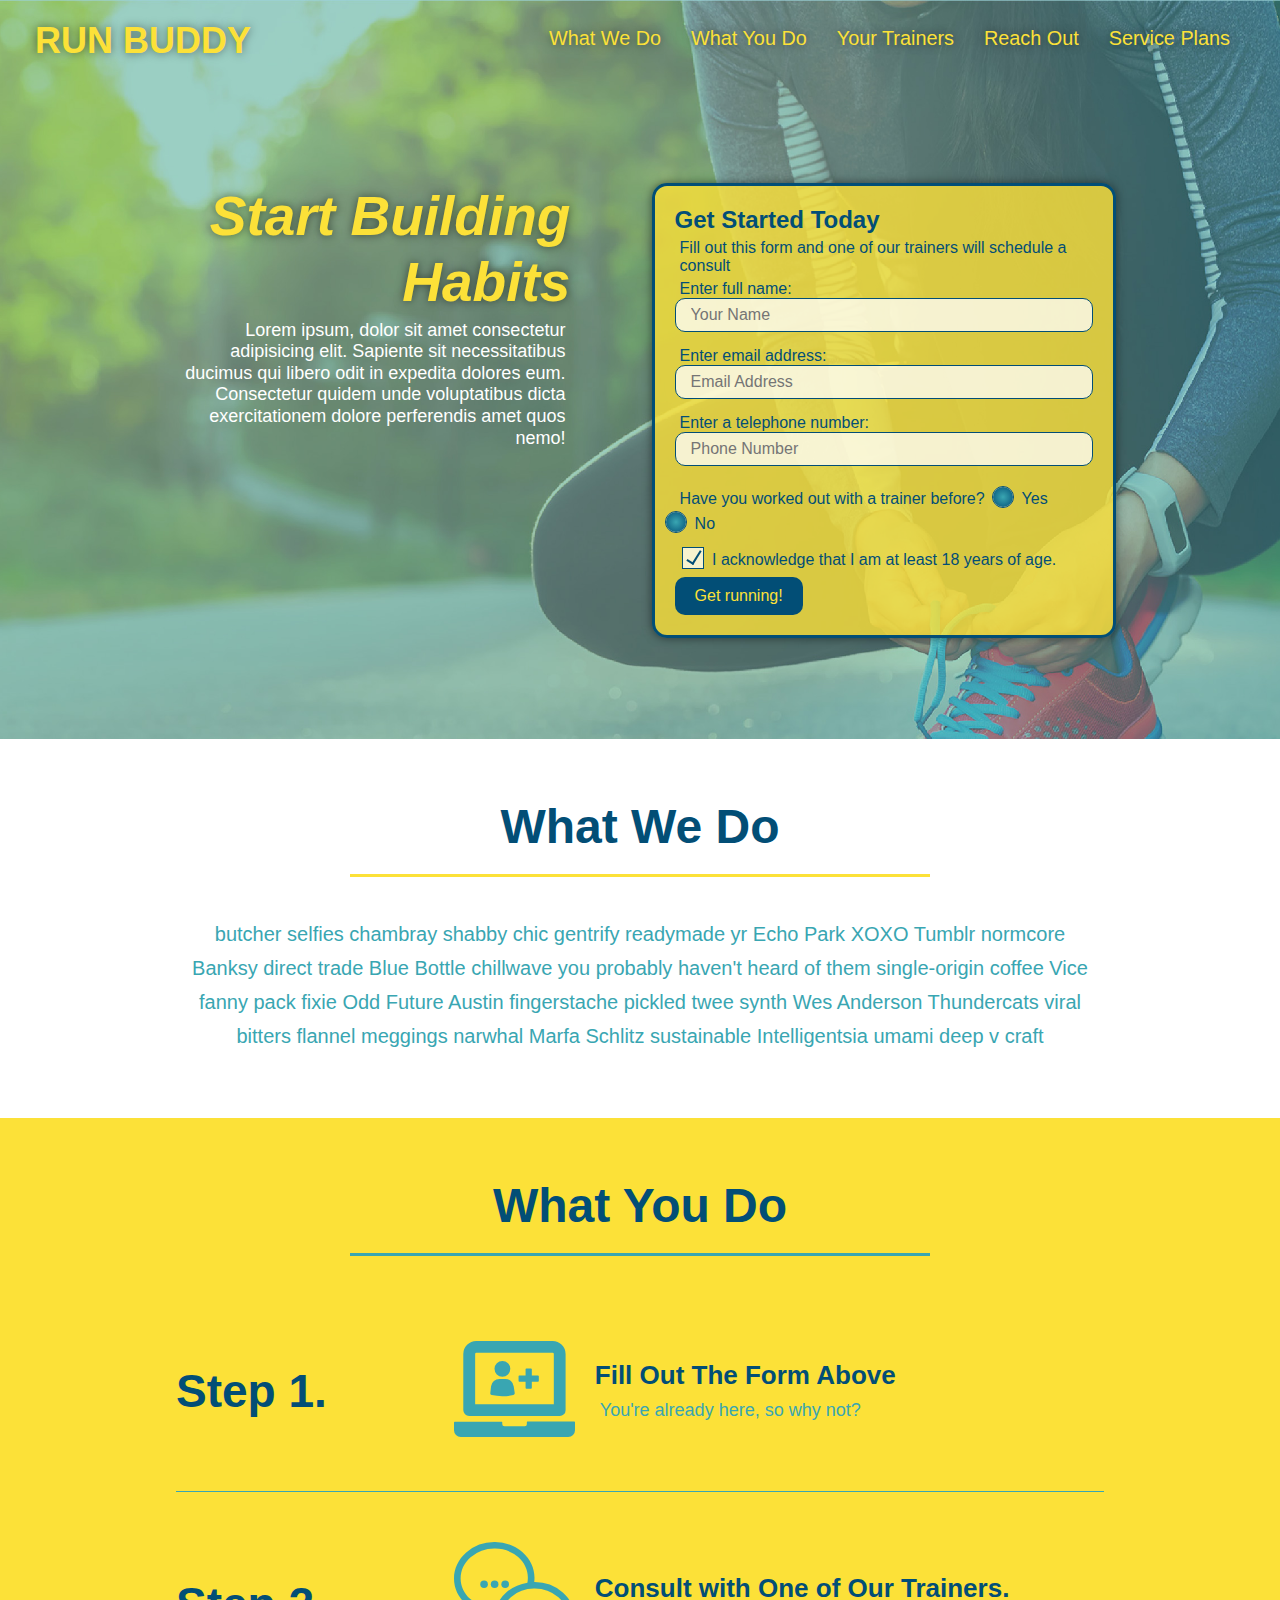
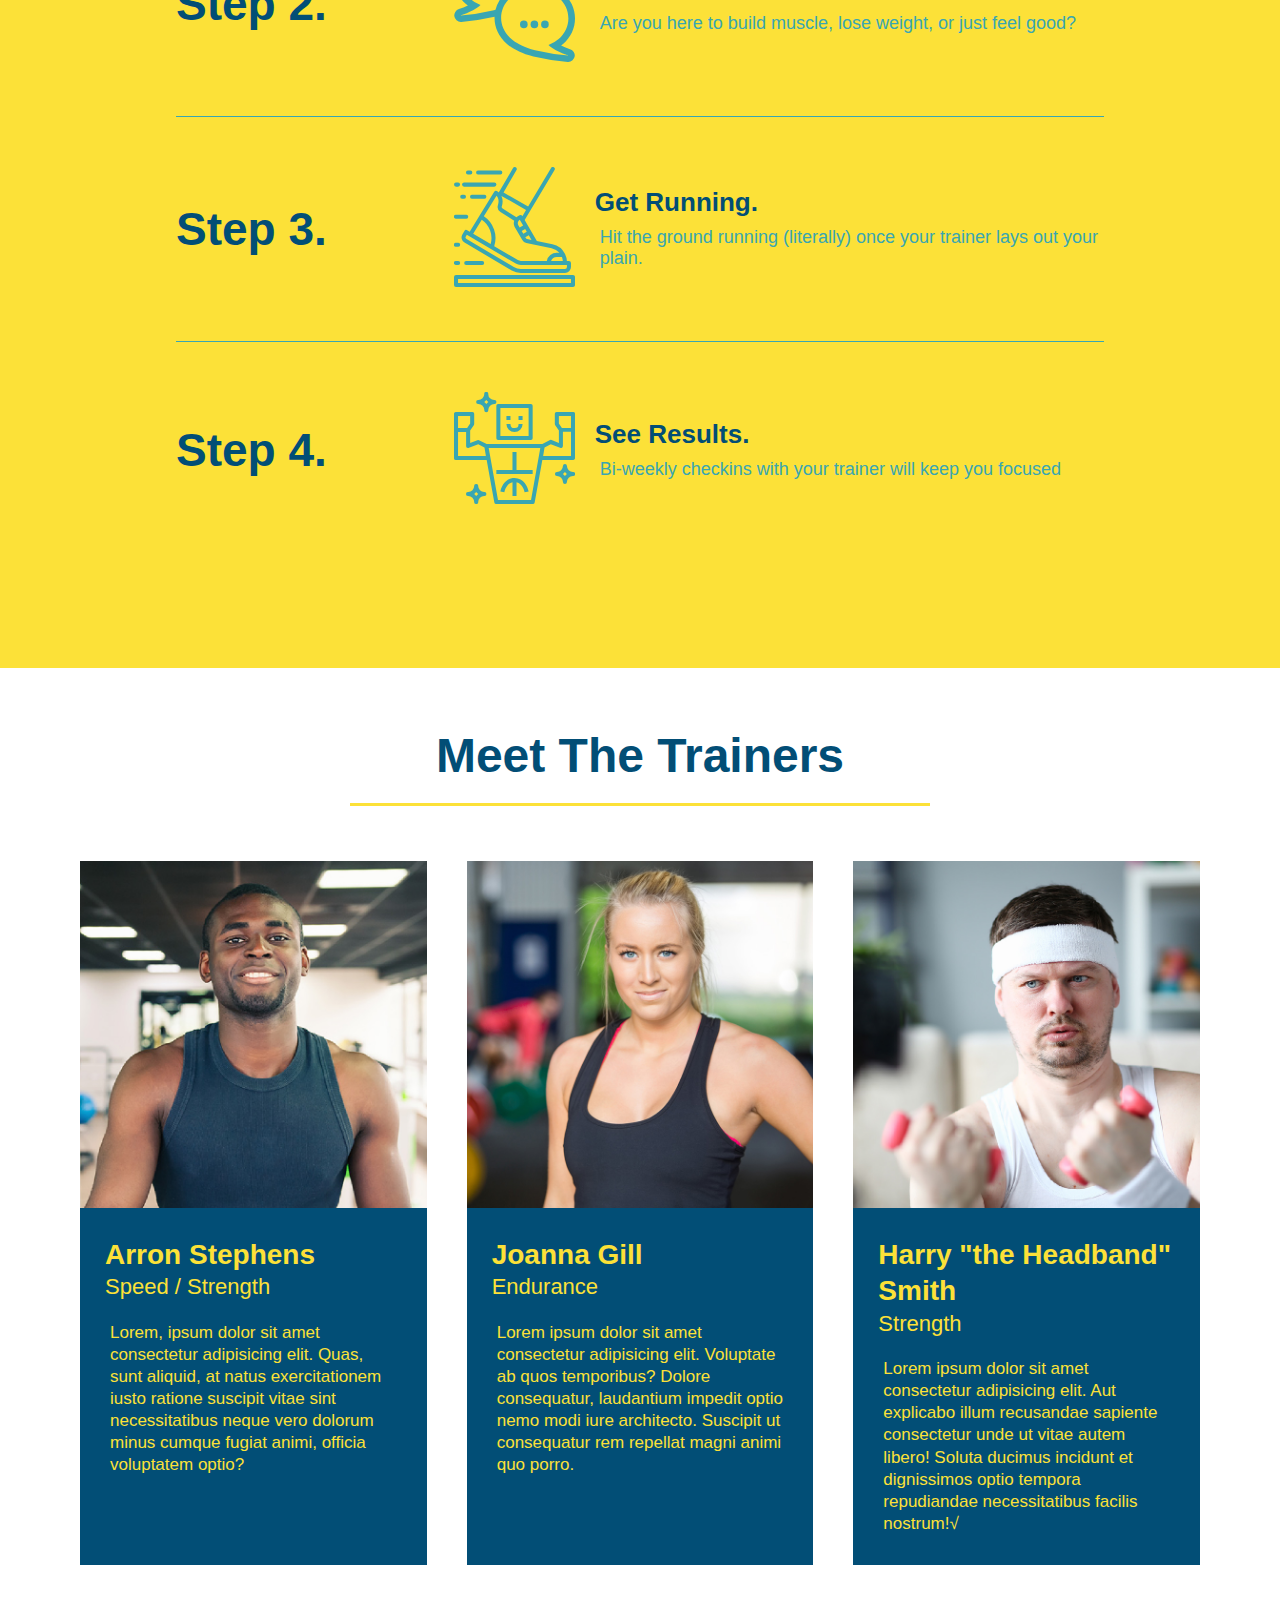
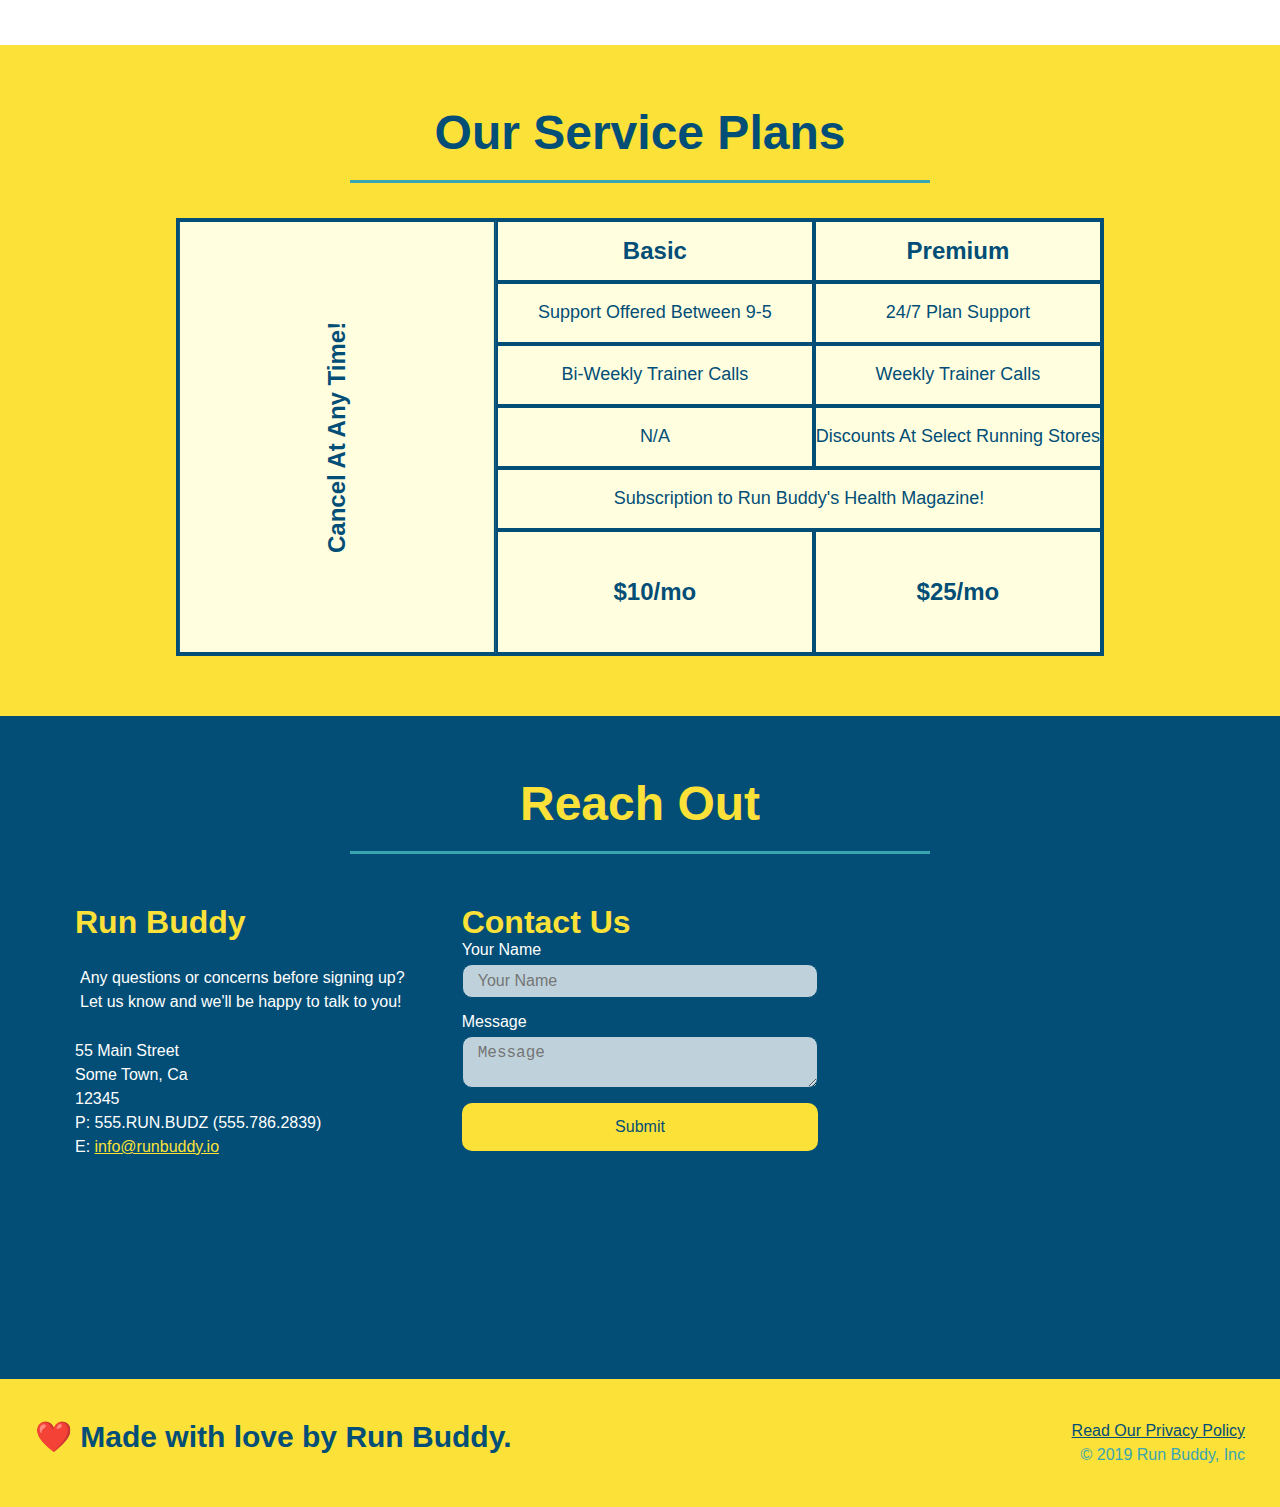
<file: index.html>
<!DOCTYPE html>
<html lang="en">
    <head>
        <link rel="stylesheet" href="./assets/css/style.css" />
        <meta charset="UTF-8" />
        <meta name="viewport" content="width=device-width, initial-scale=1.0" />
        <title>Run Buddy</title>
    </head>
    <body>
        <header>
        <h1>
            <a href="index.html">RUN BUDDY</a>
        </h1>
        <nav>
            <!-- Unordered list element-->
            <ul>
                <!-- List item element-->
                <li>
                    <!-- Anchor element-->
                    <a href="#what-we-do">What We Do</a>
                </li>
                <li>
                    <a href="#what-you-do">What You Do</a>
                </li>
                <li>
                    <a href="#your-trainers">Your Trainers</a>
                </li>
                <li>
                    <a href="#reach-out">Reach Out</a>
                </li>
                <li>
                    <a href="#service-plans">Service Plans</a>
                </li>
            </ul>
        </nav>
        </header>

        <!-- hero/jumbotron -->
        <section class="hero">
            <div class="hero-cta">
                <h2>Start Building Habits</h2>
                <p>Lorem ipsum, dolor sit amet consectetur adipisicing elit. Sapiente sit necessitatibus ducimus qui libero odit in expedita dolores eum. Consectetur quidem unde voluptatibus dicta exercitationem dolore perferendis amet quos nemo!</p>
            </div>
            <div class="hero-form">
                <h3>Get Started Today</h3>
                <p>Fill out this form and one of our trainers will schedule a consult</p>
                <form>
                    <label for="name">Enter full name:</label>
                    <input class="form-input" type="text" placeholder="Your Name" name="name" id="name" />
                    <label for="email">Enter email address:</label>
                    <input class="form-input" type="email" placeholder="Email Address" name="email" id="email" />
                    <label for="phone">Enter a telephone number:</label>
                    <input class="form-input" type="tel" placeholder="Phone Number" name="phone" id="phone" />
                    <p>
                        Have you worked out with a trainer before?
                        <span class="radio-wrapper">
                          <input type="radio" name="trainer-confirm" id="trainer-yes" />
                          <label for="trainer-yes">Yes</label>
                        </span>
                        <span class="radio-wrapper">
                          <input type="radio" name="trainer-confirm" id="trainer-no" />
                          <label for="trainer-no">No</label>
                        </span>
                      </p>
                      <p>
                        <span class="checkbox-wrapper">
                          <input type="checkbox" name="age-confirm" id="checkbox" />
                          <label for="checkbox">I acknowledge that I am at least 18 years of age.</label>
                        </span>
                      </p>
                    <button type="submit">
                        Get running!
                    </button>
                </form>
            </div>
        </section>

        <!-- "what we do" section -->
        <section id="what-we-do" class="intro">
            <div class="flex-row">
                <h2 class="section-title primary-border">What We Do</h2>
            </div>
            <div class="flex-row">
                <p>
                    butcher selfies chambray shabby chic gentrify readymade yr Echo Park XOXO Tumblr normcore Banksy direct trade Blue Bottle chillwave you probably haven't heard of them single-origin coffee Vice fanny pack fixie Odd Future Austin fingerstache pickled twee synth Wes Anderson Thundercats viral bitters flannel meggings narwhal Marfa Schlitz sustainable Intelligentsia umami deep v craft
                </p>
            </div>
        </section>

        <!-- "what you do" section-->
        <section id="what-you-do" class="steps">
            <div class="flex-row">
                <h2 class ="section-title secondary-border">What You Do</h2>
            </div>
            <div class="step">
                <h3>Step 1.</h3>
                <div class="step-info">
                    <div class="step-img">
                        <img src="./assets/images/01-04-svgs/step-1.svg" alt="" />
                    </div>
                    <div class="step-text">
                        <h4>Fill Out The Form Above</h4>
                        <p>You're already here, so why not?</p>
                    </div>
                </div>
            </div>

            <div class="step">
                <h3>Step 2.</h3>
                <div class="step-info">
                    <div class="step-img">
                        <img src="./assets/images/01-04-svgs/step-2.svg" alt="" />
                    </div>
                    <div class="step-text">
                        <h4>Consult with One of Our Trainers.</h4>
                        <p>Are you here to build muscle, lose weight, or just feel good?</p>
                    </div>
                </div>
            </div>

            <div class="step">
                <h3>Step 3.</h3>
                <div class="step-info">
                    <div class="step-img">
                        <img src="./assets/images/01-04-svgs/step-3.svg" alt="" />
                    </div>
                    <div class="step-text">
                        <h4>Get Running.</h4>
                        <p>Hit the ground running (literally) once your trainer lays out your plain.</p>
                    </div>
                </div>
            </div>

            <div class="step">
                <h3>Step 4.</h3>
                <div class="step-info">
                    <div class="step-img">
                        <img src="./assets/images/01-04-svgs/step-4.svg" alt="" />
                    </div>
                    <div class="step-text">
                        <h4>See Results.</h4>
                        <p>Bi-weekly checkins with your trainer will keep you focused</p>
                    </div>
                </div>
            </div>

        </section>

        

        <!-- "meet the trainers" section -->
        <section id="your-trainers">
            <div class="flex-row">
                <h2 class="section-title primary-border">Meet The Trainers</h2>
            </div>
            <div class="trainers">
            <article class="trainer">
                <img src="./assets/images/01-05-trainers/trainer-1.jpg" alt="Arron Stephens in his workout clothes, ready to pump iron" />
                <div class="trainer-bio">
                    <h3 class="trainer-name">Arron Stephens</h3>
                    <h4 class="trainer-role">Speed / Strength</h4>
                    <p>
                        Lorem, ipsum dolor sit amet consectetur adipisicing elit. Quas, sunt aliquid, at natus exercitationem iusto ratione suscipit vitae sint necessitatibus neque vero dolorum minus cumque fugiat animi, officia voluptatem optio?
                    </p>
                </div>
            </article>
            <article class="trainer">
                <img src="./assets/images/01-05-trainers/trainer-2.jpg" alt="Joanna Gill cooling off after a workout" />
                <div class="trainer-bio">
                    <h3 class="trainer-name">Joanna Gill</h3>
                    <h4 class="trainer-role">Endurance</h4>
                    <p>
                        Lorem ipsum dolor sit amet consectetur adipisicing elit. Voluptate ab quos temporibus? Dolore consequatur, laudantium impedit optio nemo modi iure architecto. Suscipit ut consequatur rem repellat magni animi quo porro.
                    </p>
                </div>
            </article>
                <article class="trainer">
                    <img src="./assets/images/01-05-trainers/trainer-3.jpg" alt="Harry Smith wearing a headband and lifting comically small pink weights" />
                    <div class="trainer-bio">
                        <h3 class="trainer-name">Harry "the Headband" Smith</h3>
                        <h4 class="trainer-role">Strength</h4>
                        <p>
                            Lorem ipsum dolor sit amet consectetur adipisicing elit. Aut explicabo illum recusandae sapiente consectetur unde ut vitae autem libero! Soluta ducimus incidunt et dignissimos optio tempora repudiandae necessitatibus facilis nostrum!√
                        </p>
                    </div>
                </article>
            </div>
        </section>
        <section id="service-plans" class="services">
            
            <h2 class="section-title secondary-border">
                Our Service Plans
            </h2>
            
            <div class="service-grid-wrapper">
                <div class="service-grid-container">
                    <!-- Headers -->
                    <div class="service-grid-item grid-head basic">
                        Basic
                    </div>
                    <div class="service-grid-item grid-head premium">
                        Premium
                    </div>

                    <!-- Body -->
                    <div class="service-grid-item basic">
                        Support Offered Between 9-5
                    </div>

                    <div class="service-grid-item premium">
                        24/7 Plan Support
                    </div>

                    <div class="service-grid-item basic">
                        Bi-Weekly Trainer Calls
                    </div>

                    <div class="service-grid-item premium">
                        Weekly Trainer Calls
                    </div>

                    <div class="service-grid-item basic">
                        N/A
                    </div>

                    <div class="service-grid-item premium">
                        Discounts At Select Running Stores
                    </div>

                    <div class="service-grid-item both">
                        Subscription to Run Buddy's Health Magazine!
                    </div>

                    <div class="service-grid-item grid-price basic">
                        $10/mo
                    </div>

                    <div class="service-grid-item grid-price premium">
                        $25/mo
                    </div>

                    <div class="service-grid-item cancel">
                        Cancel At Any Time!
                    </div>
                </div>
            </div>
        </section>
        <!-- "reach out" section-->
        <section id="reach-out" class="contact">
            <div class="flex-row">
                <h2 class="section-title secondary-border">Reach Out</h2>
            </div>
            <div class="contact-info">
                <div>
                    <h3>Run Buddy</h3>
                    <p>
                        Any questions or concerns before signing up?
                        <br />
                        Let us know and we'll be happy to talk to you!
                    </p>
                    <address>
                        55 Main Street <br/>
                        Some Town, Ca <br/>
                        12345<br/>
                        P: 555.RUN.BUDZ (555.786.2839)<br/>
                        E: <a href="mailto:info@runbuddy.io">info@runbuddy.io</a>
                    </address>
                </div>
                
                <div class="contact-form">
                    <h3>Contact Us</h3>
                    <form>
                        <label for="contact-name">Your Name</label>
                        <input type="text" id="contact-name" placeholder="Your Name" />

                        <label for="contact-message">Message</label>
                        <textarea id="contact-message" placeholder="Message"></textarea>

                        <button type="submit">Submit</button>
                    </form>
                </div>
                <iframe 
                    src="https://www.google.com/maps/embed?pb=!1m18!1m12!1m3!1d3445.2144725235103!2d-97.72302119999996!3d30.287955399999998!2m3!1f0!2f0!3f0!3m2!1i1024!2i768!4f13.1!3m3!1m2!1s0x8644b5927b7c5073%3A0xe5477440b0deae85!2s1106%20E%2030th%20St%2C%20Austin%2C%20TX%2078722!5e0!3m2!1sen!2sus!4v1600620409787!5m2!1sen!2sus" 
                    frameborder="0"
                    style="border:0"
                    allowfullscreen
                >
                </iframe>
            </div>
        </section>

        <!-- footer -->
        <footer>
            <h2>❤️ Made with love by Run Buddy.</h2>
            <div>
                <a href="privacy-policy.html">Read Our Privacy Policy</a><br />
                &copy; 2019 Run Buddy, Inc
            </div>
        </footer>
    </body>
</html>
</file>
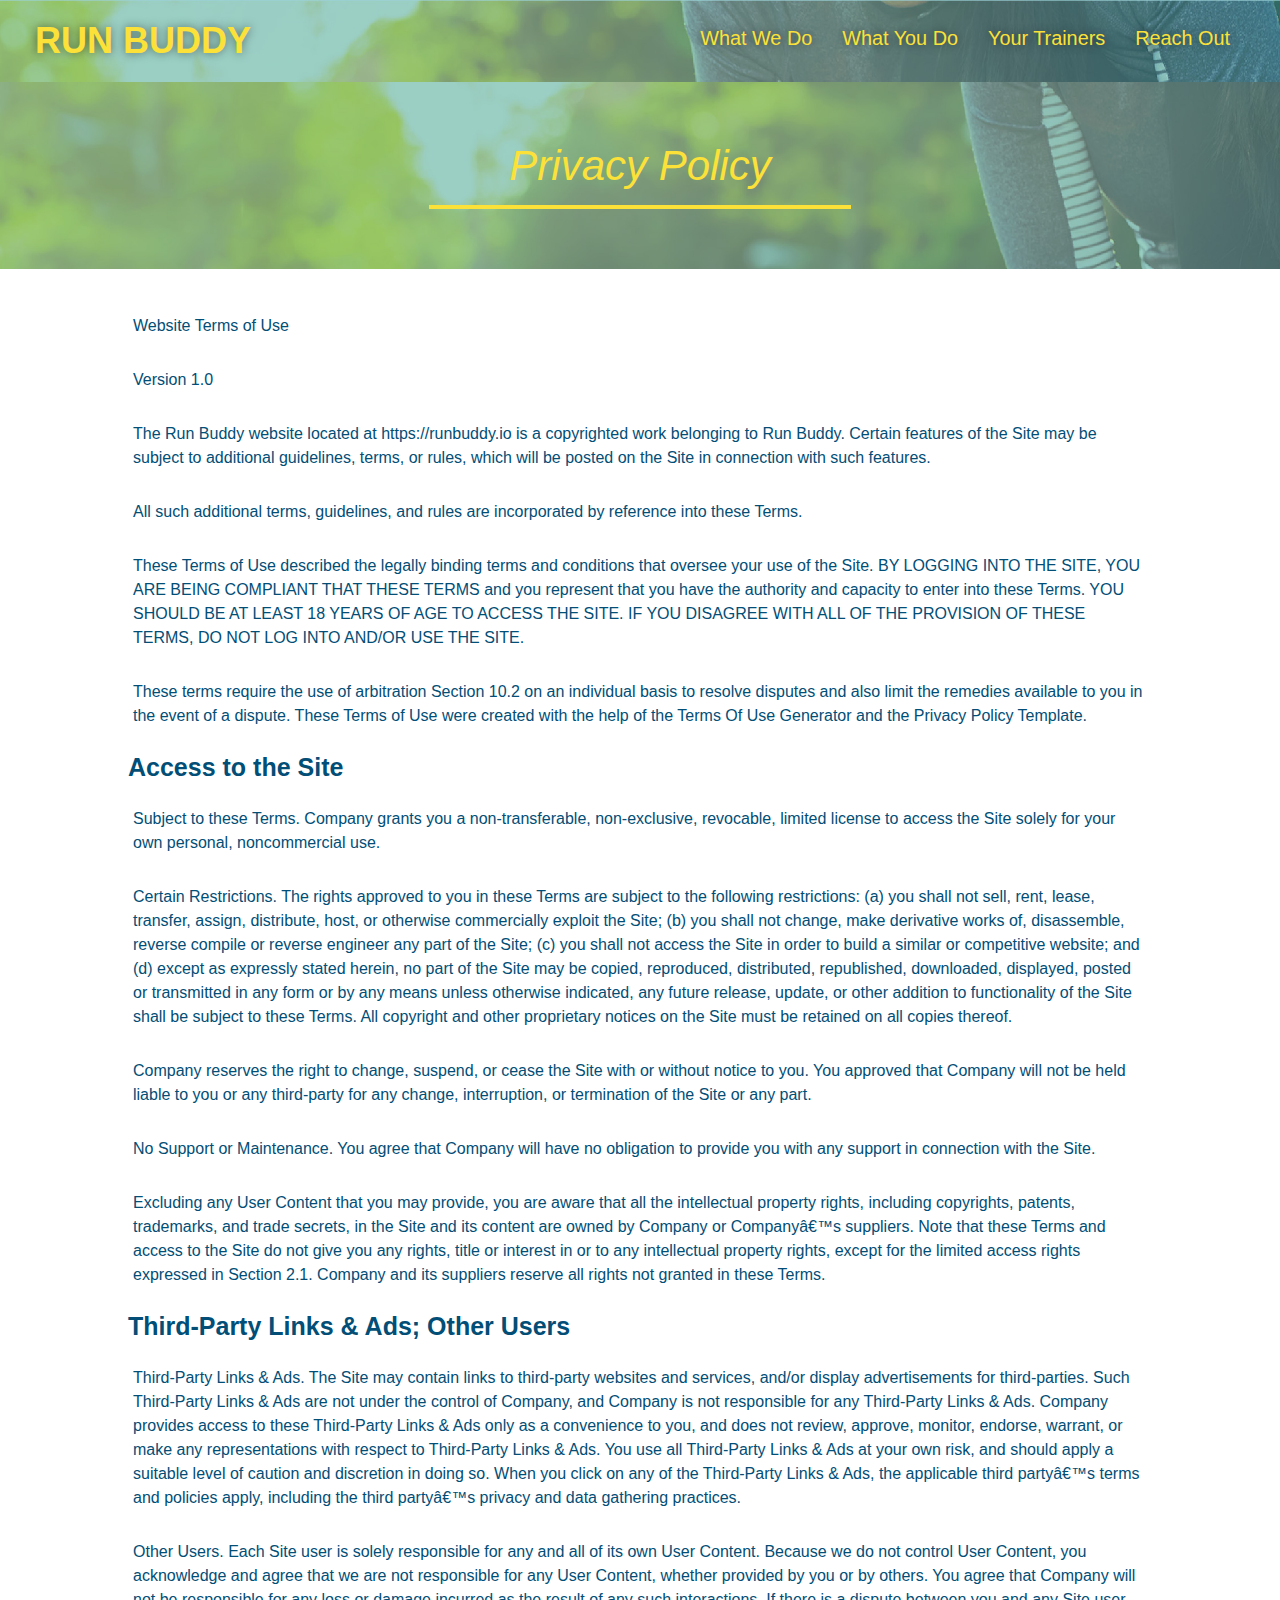
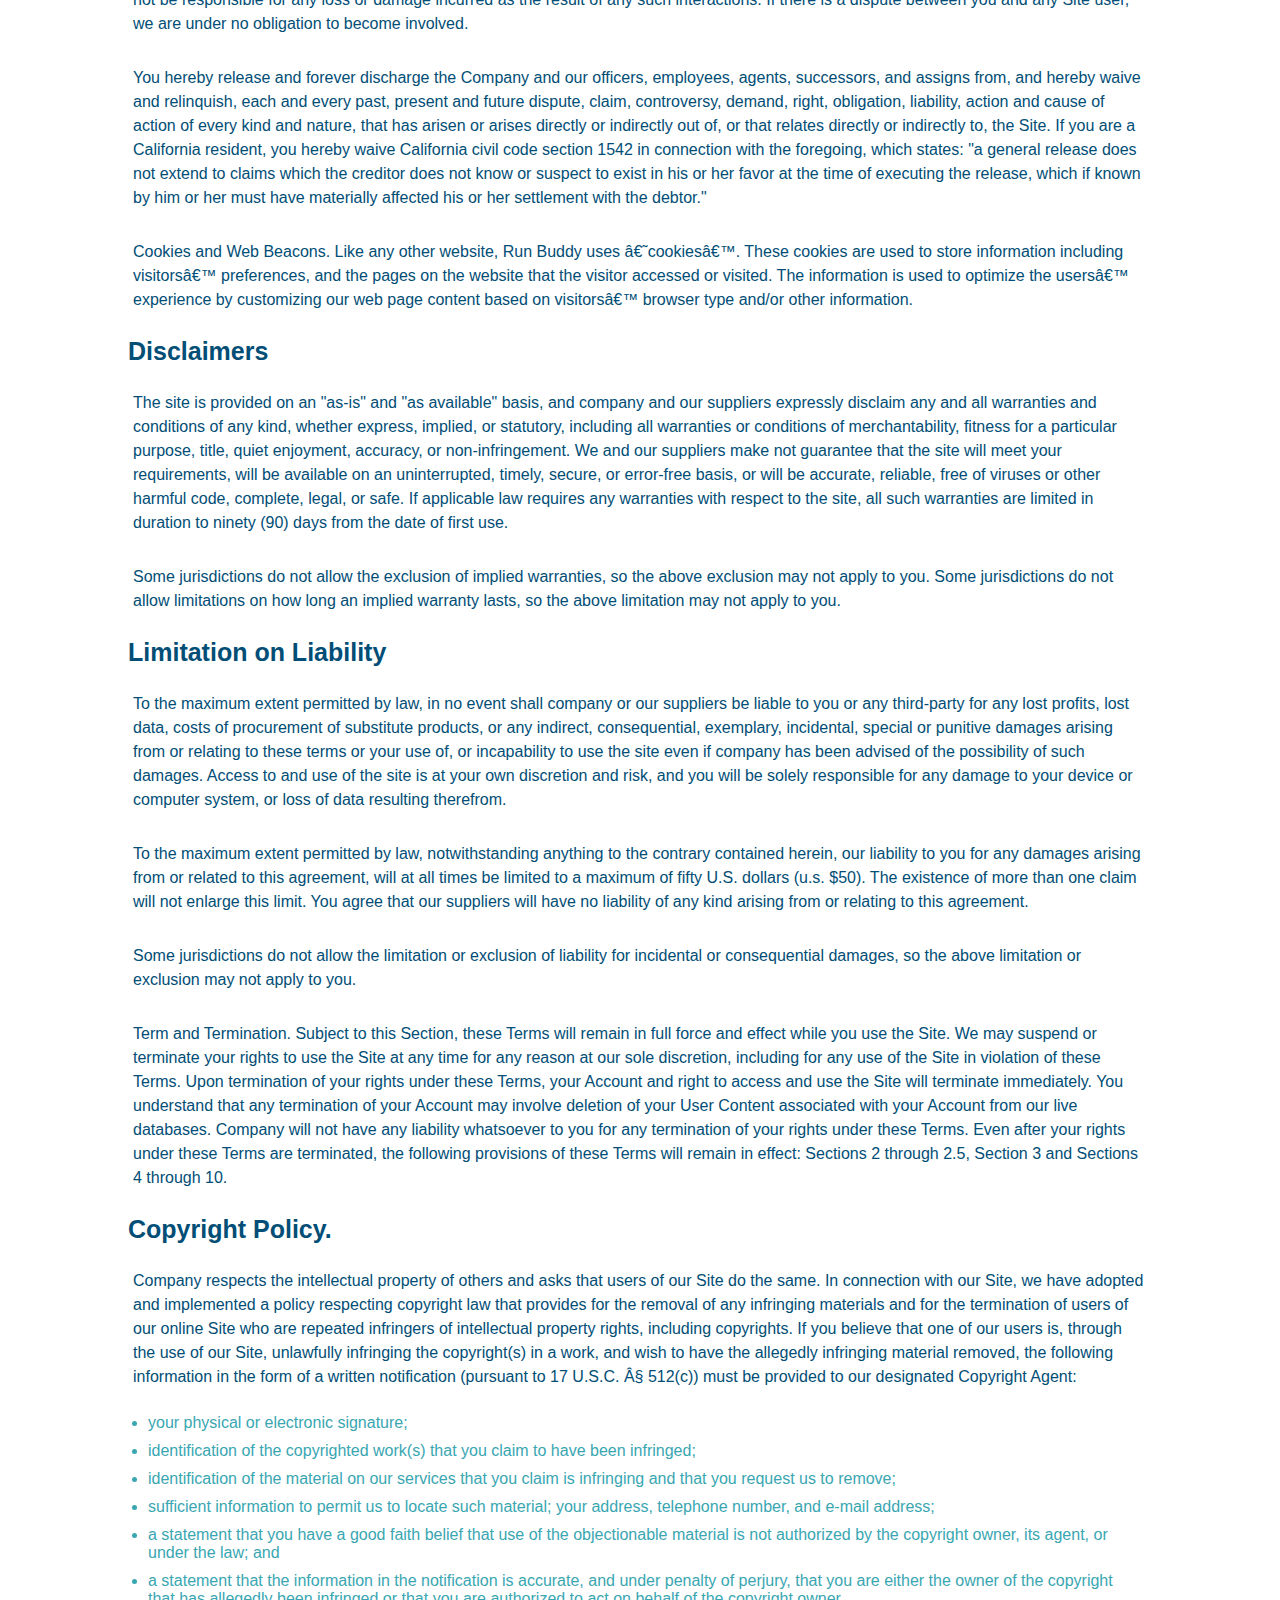
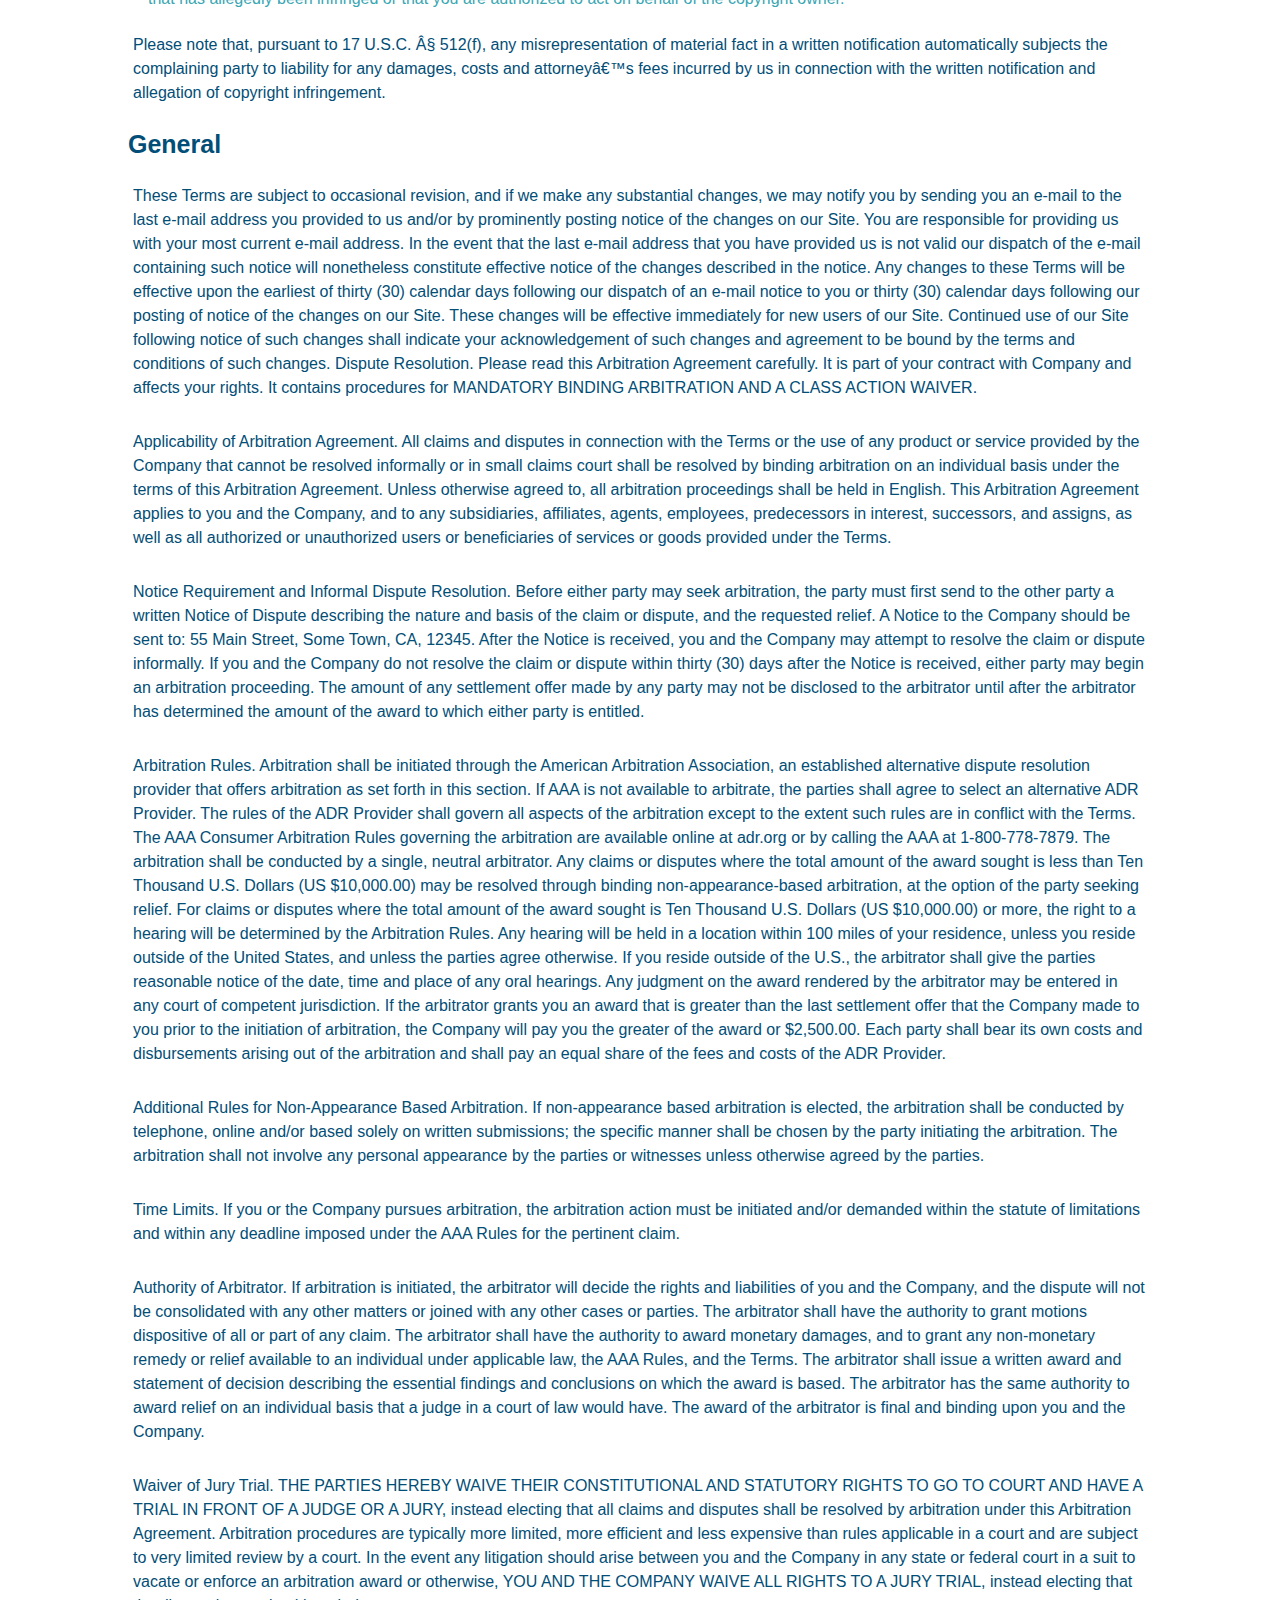
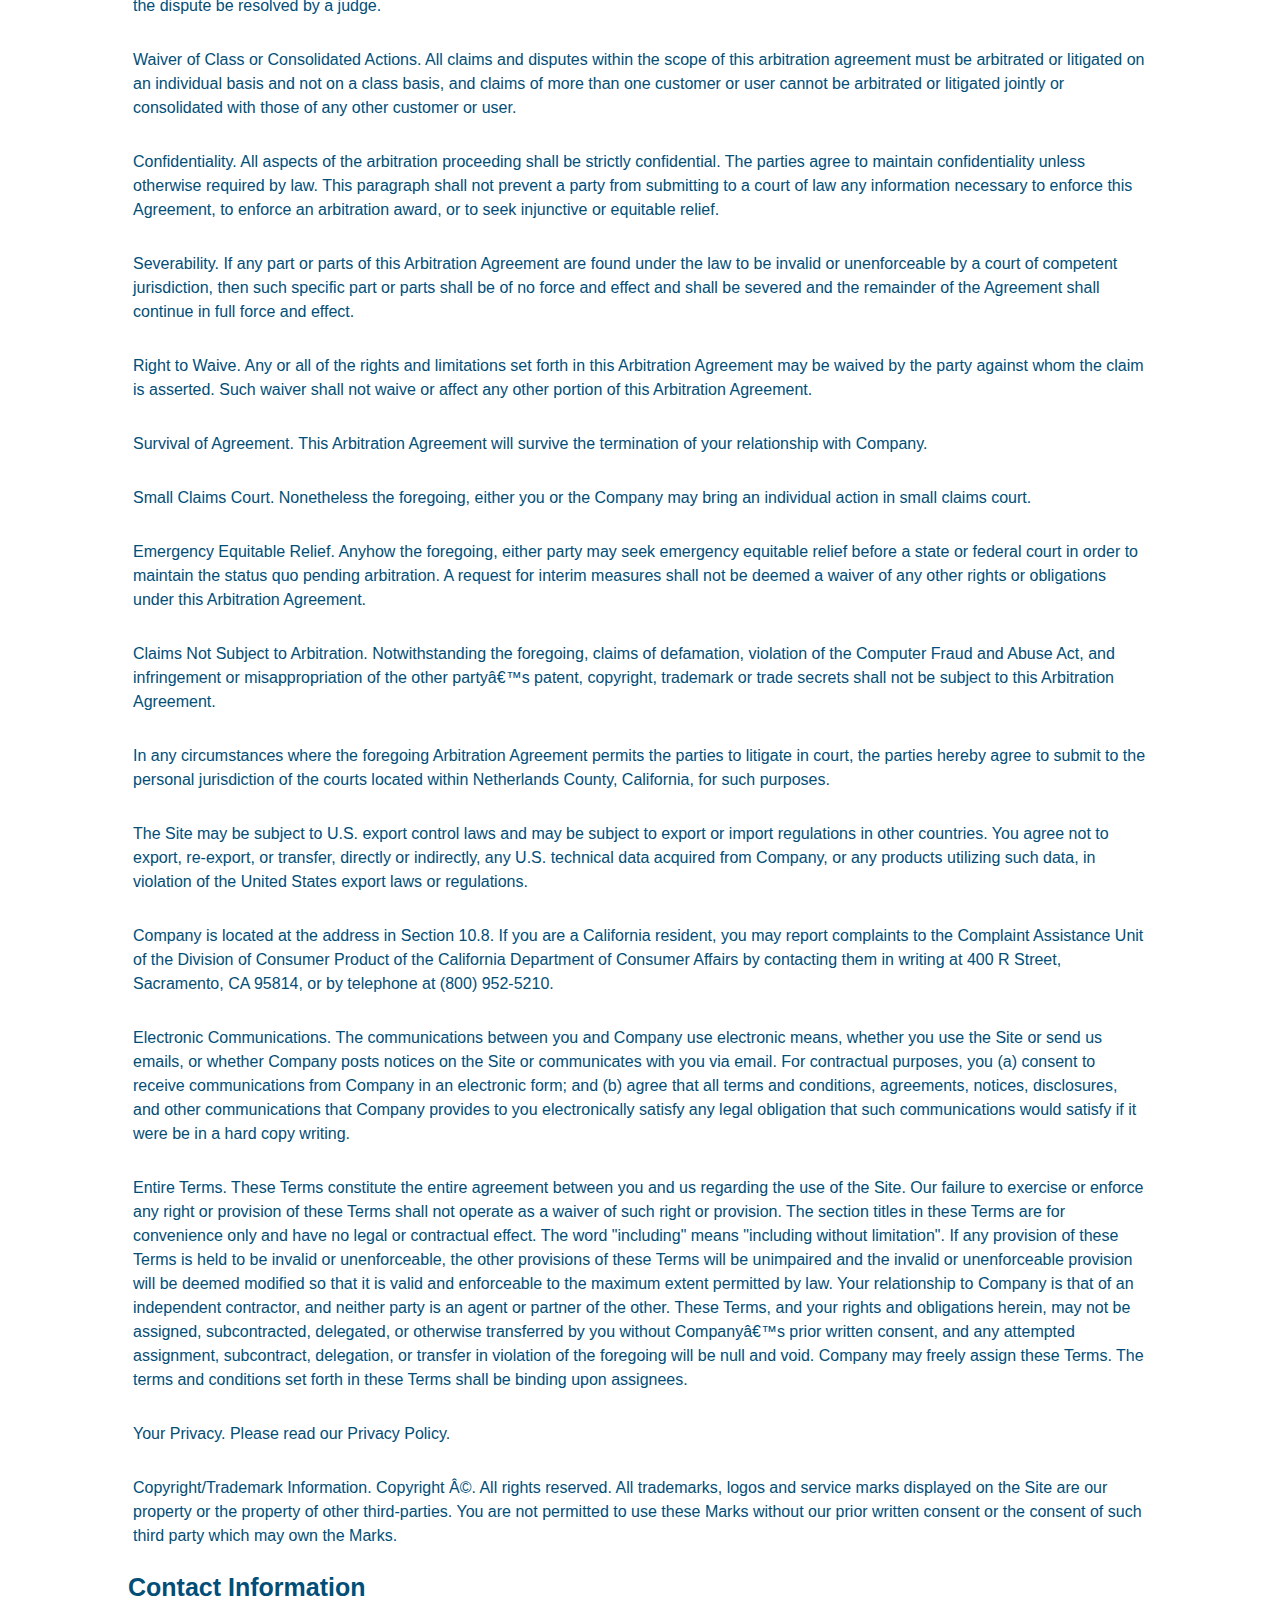
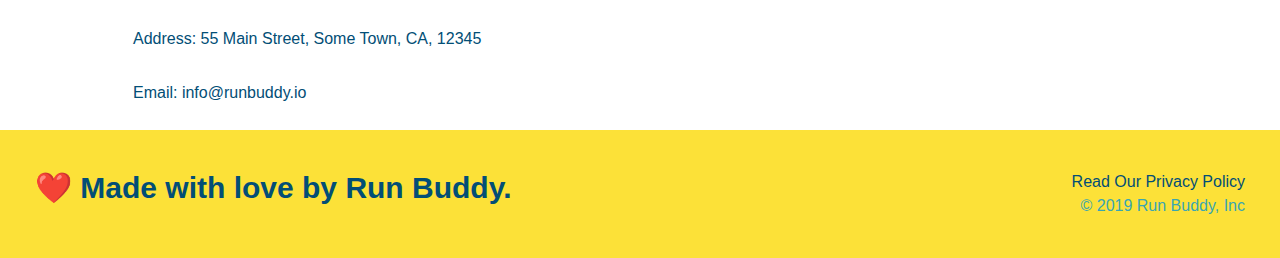
<file: privacy-policy.html>
<!DOCTYPE html>
<html lang="en">
    <head>
        <link rel="stylesheet" href="./assets/css/style.css" />
        <link rel="stylesheet" href="./assets/css/secondary-style.css" />
        <meta charset="UTF-8" />
        <meta name="viewport" content="width=device-width, initial-scale=1.0" />
        <title>Privacy Policy - Run Buddy</title>
    </head>
    <body>
        <header>
            <h1>
                <a href="index.html">RUN BUDDY</a>
            </h1>
            <nav>
                <!-- Unordered list element-->
                <ul>
                    <!-- List item element-->
                    <li>
                        <!-- Anchor element-->
                        <a href="./index.html#what-we-do">What We Do</a>
                    </li>
                    <li>
                        <a href="./index.html#what-you-do">What You Do</a>
                    </li>
                    <li>
                        <a href="./index.html#your-trainers">Your Trainers</a>
                    </li>
                    <li>
                        <a href="./index.html#reach-out">Reach Out</a>
                    </li>
                </ul>
            </nav>
            </header>
            <section class="hero hero-secondary">
                <h2 class="page-title">
                    Privacy Policy
                </h2>
            </section>
            <article class="secondary-content">
                
      <p>
        Website Terms of Use
      </p>

      <p>
        Version 1.0
      </p>

      <p>
        The Run Buddy website located at https://runbuddy.io is a copyrighted work belonging to Run Buddy. Certain
        features of the Site may be subject to additional guidelines, terms, or rules, which will be posted on the Site
        in connection with such features.
      </p>

      <p>
        All such additional terms, guidelines, and rules are incorporated by reference into these Terms.
      </p>

      <p>
        These Terms of Use described the legally binding terms and conditions that oversee your use of the Site. BY
        LOGGING INTO THE SITE, YOU ARE BEING COMPLIANT THAT THESE TERMS and you represent that you have the authority
        and capacity to enter into these Terms. YOU SHOULD BE AT LEAST 18 YEARS OF AGE TO ACCESS THE SITE. IF YOU
        DISAGREE WITH ALL OF THE PROVISION OF THESE TERMS, DO NOT LOG INTO AND/OR USE THE SITE.
      </p>

      <p>
        These terms require the use of arbitration Section 10.2 on an individual basis to resolve disputes and also
        limit the remedies available to you in the event of a dispute. These Terms of Use were created with the help of
        the Terms Of Use Generator and the Privacy Policy Template.
      </p>

      <h3>
        Access to the Site
      </h3>

      <p>
        Subject to these Terms. Company grants you a non-transferable, non-exclusive, revocable, limited license to
        access the Site solely for your own personal, noncommercial use.
      </p>

      <p>
        Certain Restrictions. The rights approved to you in these Terms are subject to the following restrictions: (a)
        you shall not sell, rent, lease, transfer, assign, distribute, host, or otherwise commercially exploit the Site;
        (b) you shall not change, make derivative works of, disassemble, reverse compile or reverse engineer any part of
        the Site; (c) you shall not access the Site in order to build a similar or competitive website; and (d) except
        as expressly stated herein, no part of the Site may be copied, reproduced, distributed, republished, downloaded,
        displayed, posted or transmitted in any form or by any means unless otherwise indicated, any future release,
        update, or other addition to functionality of the Site shall be subject to these Terms. All copyright and other
        proprietary notices on the Site must be retained on all copies thereof.
      </p>

      <p>
        Company reserves the right to change, suspend, or cease the Site with or without notice to you. You approved
        that Company will not be held liable to you or any third-party for any change, interruption, or termination of
        the Site or any part.
      </p>

      <p>
        No Support or Maintenance. You agree that Company will have no obligation to provide you with any support in
        connection with the Site.
      </p>

      <p>
        Excluding any User Content that you may provide, you are aware that all the intellectual property rights,
        including copyrights, patents, trademarks, and trade secrets, in the Site and its content are owned by Company
        or Companyâ€™s suppliers. Note that these Terms and access to the Site do not give you any rights, title or
        interest in or to any intellectual property rights, except for the limited access rights expressed in Section
        2.1. Company and its suppliers reserve all rights not granted in these Terms.
      </p>

      <h3>
        Third-Party Links & Ads; Other Users
      </h3>

      <p>
        Third-Party Links & Ads. The Site may contain links to third-party websites and services, and/or display
        advertisements for third-parties. Such Third-Party Links & Ads are not under the control of Company, and Company
        is not responsible for any Third-Party Links & Ads. Company provides access to these Third-Party Links & Ads
        only as a convenience to you, and does not review, approve, monitor, endorse, warrant, or make any
        representations with respect to Third-Party Links & Ads. You use all Third-Party Links & Ads at your own risk,
        and should apply a suitable level of caution and discretion in doing so. When you click on any of the
        Third-Party Links & Ads, the applicable third partyâ€™s terms and policies apply, including the third partyâ€™s
        privacy and data gathering practices.
      </p>

      <p>
        Other Users. Each Site user is solely responsible for any and all of its own User Content. Because we do not
        control User Content, you acknowledge and agree that we are not responsible for any User Content, whether
        provided by you or by others. You agree that Company will not be responsible for any loss or damage incurred as
        the result of any such interactions. If there is a dispute between you and any Site user, we are under no
        obligation to become involved.
      </p>

      <p>
        You hereby release and forever discharge the Company and our officers, employees, agents, successors, and
        assigns from, and hereby waive and relinquish, each and every past, present and future dispute, claim,
        controversy, demand, right, obligation, liability, action and cause of action of every kind and nature, that has
        arisen or arises directly or indirectly out of, or that relates directly or indirectly to, the Site. If you are
        a California resident, you hereby waive California civil code section 1542 in connection with the foregoing,
        which states: "a general release does not extend to claims which the creditor does not know or suspect to exist
        in his or her favor at the time of executing the release, which if known by him or her must have materially
        affected his or her settlement with the debtor."
      </p>

      <p>
        Cookies and Web Beacons. Like any other website, Run Buddy uses â€˜cookiesâ€™. These cookies are used to store
        information including visitorsâ€™ preferences, and the pages on the website that the visitor accessed or visited.
        The information is used to optimize the usersâ€™ experience by customizing our web page content based on visitorsâ€™
        browser type and/or other information.
      </p>

      <h3>
        Disclaimers
      </h3>

      <p>
        The site is provided on an "as-is" and "as available" basis, and company and our suppliers expressly disclaim
        any and all warranties and conditions of any kind, whether express, implied, or statutory, including all
        warranties or conditions of merchantability, fitness for a particular purpose, title, quiet enjoyment, accuracy,
        or non-infringement. We and our suppliers make not guarantee that the site will meet your requirements, will be
        available on an uninterrupted, timely, secure, or error-free basis, or will be accurate, reliable, free of
        viruses or other harmful code, complete, legal, or safe. If applicable law requires any warranties with respect
        to the site, all such warranties are limited in duration to ninety (90) days from the date of first use.
      </p>

      <p>
        Some jurisdictions do not allow the exclusion of implied warranties, so the above exclusion may not apply to
        you. Some jurisdictions do not allow limitations on how long an implied warranty lasts, so the above limitation
        may not apply to you.
      </p>

      <h3>
        Limitation on Liability
      </h3>

      <p>
        To the maximum extent permitted by law, in no event shall company or our suppliers be liable to you or any
        third-party for any lost profits, lost data, costs of procurement of substitute products, or any indirect,
        consequential, exemplary, incidental, special or punitive damages arising from or relating to these terms or
        your use of, or incapability to use the site even if company has been advised of the possibility of such
        damages. Access to and use of the site is at your own discretion and risk, and you will be solely responsible
        for any damage to your device or computer system, or loss of data resulting therefrom.
      </p>

      <p>
        To the maximum extent permitted by law, notwithstanding anything to the contrary contained herein, our liability
        to you for any damages arising from or related to this agreement, will at all times be limited to a maximum of
        fifty U.S. dollars (u.s. $50). The existence of more than one claim will not enlarge this limit. You agree that
        our suppliers will have no liability of any kind arising from or relating to this agreement.
      </p>

      <p>
        Some jurisdictions do not allow the limitation or exclusion of liability for incidental or consequential
        damages, so the above limitation or exclusion may not apply to you.
      </p>

      <p>
        Term and Termination. Subject to this Section, these Terms will remain in full force and effect while you use
        the Site. We may suspend or terminate your rights to use the Site at any time for any reason at our sole
        discretion, including for any use of the Site in violation of these Terms. Upon termination of your rights under
        these Terms, your Account and right to access and use the Site will terminate immediately. You understand that
        any termination of your Account may involve deletion of your User Content associated with your Account from our
        live databases. Company will not have any liability whatsoever to you for any termination of your rights under
        these Terms. Even after your rights under these Terms are terminated, the following provisions of these Terms
        will remain in effect: Sections 2 through 2.5, Section 3 and Sections 4 through 10.
      </p>

      <h3>
        Copyright Policy.
      </h3>

      <p>
        Company respects the intellectual property of others and asks that users of our Site do the same. In connection
        with our Site, we have adopted and implemented a policy respecting copyright law that provides for the removal
        of any infringing materials and for the termination of users of our online Site who are repeated infringers of
        intellectual property rights, including copyrights. If you believe that one of our users is, through the use of
        our Site, unlawfully infringing the copyright(s) in a work, and wish to have the allegedly infringing material
        removed, the following information in the form of a written notification (pursuant to 17 U.S.C. Â§ 512(c)) must
        be provided to our designated Copyright Agent:
      </p>

      <ul>
        <li>
          your physical or electronic signature;
        </li>
        <li>
          identification of the copyrighted work(s) that you claim to have been infringed;
        </li>
        <li>
          identification of the material on our services that you claim is infringing and that you request us to remove;
        </li>
        <li>
          sufficient information to permit us to locate such material; your address, telephone number, and e-mail
          address;
        </li>
        <li>
          a statement that you have a good faith belief that use of the objectionable material is not authorized by the
          copyright owner, its agent, or under the law; and
        </li>
        <li>
          a statement that the information in the notification is accurate, and under penalty of perjury, that you are
          either the owner of the copyright that has allegedly been infringed or that you are authorized to act on
          behalf of the copyright owner.
        </li>
      </ul>

      <p>
        Please note that, pursuant to 17 U.S.C. Â§ 512(f), any misrepresentation of material fact in a written
        notification automatically subjects the complaining party to liability for any damages, costs and attorneyâ€™s
        fees incurred by us in connection with the written notification and allegation of copyright infringement.
      </p>

      <h3>
        General
      </h3>

      <p>
        These Terms are subject to occasional revision, and if we make any substantial changes, we may notify you by
        sending you an e-mail to the last e-mail address you provided to us and/or by prominently posting notice of the
        changes on our Site. You are responsible for providing us with your most current e-mail address. In the event
        that the last e-mail address that you have provided us is not valid our dispatch of the e-mail containing such
        notice will nonetheless constitute effective notice of the changes described in the notice. Any changes to these
        Terms will be effective upon the earliest of thirty (30) calendar days following our dispatch of an e-mail
        notice to you or thirty (30) calendar days following our posting of notice of the changes on our Site. These
        changes will be effective immediately for new users of our Site. Continued use of our Site following notice of
        such changes shall indicate your acknowledgement of such changes and agreement to be bound by the terms and
        conditions of such changes. Dispute Resolution. Please read this Arbitration Agreement carefully. It is part of
        your contract with Company and affects your rights. It contains procedures for MANDATORY BINDING ARBITRATION AND
        A CLASS ACTION WAIVER.
      </p>

      <p>
        Applicability of Arbitration Agreement. All claims and disputes in connection with the Terms or the use of any
        product or service provided by the Company that cannot be resolved informally or in small claims court shall be
        resolved by binding arbitration on an individual basis under the terms of this Arbitration Agreement. Unless
        otherwise agreed to, all arbitration proceedings shall be held in English. This Arbitration Agreement applies to
        you and the Company, and to any subsidiaries, affiliates, agents, employees, predecessors in interest,
        successors, and assigns, as well as all authorized or unauthorized users or beneficiaries of services or goods
        provided under the Terms.
      </p>

      <p>
        Notice Requirement and Informal Dispute Resolution. Before either party may seek arbitration, the party must
        first send to the other party a written Notice of Dispute describing the nature and basis of the claim or
        dispute, and the requested relief. A Notice to the Company should be sent to: 55 Main Street, Some Town, CA,
        12345. After the Notice is received, you and the Company may attempt to resolve the claim or dispute informally.
        If you and the Company do not resolve the claim or dispute within thirty (30) days after the Notice is received,
        either party may begin an arbitration proceeding. The amount of any settlement offer made by any party may not
        be disclosed to the arbitrator until after the arbitrator has determined the amount of the award to which either
        party is entitled.
      </p>

      <p>
        Arbitration Rules. Arbitration shall be initiated through the American Arbitration Association, an established
        alternative dispute resolution provider that offers arbitration as set forth in this section. If AAA is not
        available to arbitrate, the parties shall agree to select an alternative ADR Provider. The rules of the ADR
        Provider shall govern all aspects of the arbitration except to the extent such rules are in conflict with the
        Terms. The AAA Consumer Arbitration Rules governing the arbitration are available online at adr.org or by
        calling the AAA at 1-800-778-7879. The arbitration shall be conducted by a single, neutral arbitrator. Any
        claims or disputes where the total amount of the award sought is less than Ten Thousand U.S. Dollars (US
        $10,000.00) may be resolved through binding non-appearance-based arbitration, at the option of the party seeking
        relief. For claims or disputes where the total amount of the award sought is Ten Thousand U.S. Dollars (US
        $10,000.00) or more, the right to a hearing will be determined by the Arbitration Rules. Any hearing will be
        held in a location within 100 miles of your residence, unless you reside outside of the United States, and
        unless the parties agree otherwise. If you reside outside of the U.S., the arbitrator shall give the parties
        reasonable notice of the date, time and place of any oral hearings. Any judgment on the award rendered by the
        arbitrator may be entered in any court of competent jurisdiction. If the arbitrator grants you an award that is
        greater than the last settlement offer that the Company made to you prior to the initiation of arbitration, the
        Company will pay you the greater of the award or $2,500.00. Each party shall bear its own costs and
        disbursements arising out of the arbitration and shall pay an equal share of the fees and costs of the ADR
        Provider.
      </p>

      <p>
        Additional Rules for Non-Appearance Based Arbitration. If non-appearance based arbitration is elected, the
        arbitration shall be conducted by telephone, online and/or based solely on written submissions; the specific
        manner shall be chosen by the party initiating the arbitration. The arbitration shall not involve any personal
        appearance by the parties or witnesses unless otherwise agreed by the parties.
      </p>

      <p>
        Time Limits. If you or the Company pursues arbitration, the arbitration action must be initiated and/or demanded
        within the statute of limitations and within any deadline imposed under the AAA Rules for the pertinent claim.
      </p>

      <p>
        Authority of Arbitrator. If arbitration is initiated, the arbitrator will decide the rights and liabilities of
        you and the Company, and the dispute will not be consolidated with any other matters or joined with any other
        cases or parties. The arbitrator shall have the authority to grant motions dispositive of all or part of any
        claim. The arbitrator shall have the authority to award monetary damages, and to grant any non-monetary remedy
        or relief available to an individual under applicable law, the AAA Rules, and the Terms. The arbitrator shall
        issue a written award and statement of decision describing the essential findings and conclusions on which the
        award is based. The arbitrator has the same authority to award relief on an individual basis that a judge in a
        court of law would have. The award of the arbitrator is final and binding upon you and the Company.
      </p>

      <p>
        Waiver of Jury Trial. THE PARTIES HEREBY WAIVE THEIR CONSTITUTIONAL AND STATUTORY RIGHTS TO GO TO COURT AND HAVE
        A TRIAL IN FRONT OF A JUDGE OR A JURY, instead electing that all claims and disputes shall be resolved by
        arbitration under this Arbitration Agreement. Arbitration procedures are typically more limited, more efficient
        and less expensive than rules applicable in a court and are subject to very limited review by a court. In the
        event any litigation should arise between you and the Company in any state or federal court in a suit to vacate
        or enforce an arbitration award or otherwise, YOU AND THE COMPANY WAIVE ALL RIGHTS TO A JURY TRIAL, instead
        electing that the dispute be resolved by a judge.
      </p>

      <p>
        Waiver of Class or Consolidated Actions. All claims and disputes within the scope of this arbitration agreement
        must be arbitrated or litigated on an individual basis and not on a class basis, and claims of more than one
        customer or user cannot be arbitrated or litigated jointly or consolidated with those of any other customer or
        user.
      </p>

      <p>
        Confidentiality. All aspects of the arbitration proceeding shall be strictly confidential. The parties agree to
        maintain confidentiality unless otherwise required by law. This paragraph shall not prevent a party from
        submitting to a court of law any information necessary to enforce this Agreement, to enforce an arbitration
        award, or to seek injunctive or equitable relief.
      </p>

      <p>
        Severability. If any part or parts of this Arbitration Agreement are found under the law to be invalid or
        unenforceable by a court of competent jurisdiction, then such specific part or parts shall be of no force and
        effect and shall be severed and the remainder of the Agreement shall continue in full force and effect.
      </p>

      <p>
        Right to Waive. Any or all of the rights and limitations set forth in this Arbitration Agreement may be waived
        by the party against whom the claim is asserted. Such waiver shall not waive or affect any other portion of this
        Arbitration Agreement.
      </p>

      <p>
        Survival of Agreement. This Arbitration Agreement will survive the termination of your relationship with
        Company.
      </p>

      <p>
        Small Claims Court. Nonetheless the foregoing, either you or the Company may bring an individual action in small
        claims court.
      </p>

      <p>
        Emergency Equitable Relief. Anyhow the foregoing, either party may seek emergency equitable relief before a
        state or federal court in order to maintain the status quo pending arbitration. A request for interim measures
        shall not be deemed a waiver of any other rights or obligations under this Arbitration Agreement.
      </p>

      <p>
        Claims Not Subject to Arbitration. Notwithstanding the foregoing, claims of defamation, violation of the
        Computer Fraud and Abuse Act, and infringement or misappropriation of the other partyâ€™s patent, copyright,
        trademark or trade secrets shall not be subject to this Arbitration Agreement.
      </p>

      <p>
        In any circumstances where the foregoing Arbitration Agreement permits the parties to litigate in court, the
        parties hereby agree to submit to the personal jurisdiction of the courts located within Netherlands County,
        California, for such purposes.
      </p>

      <p>
        The Site may be subject to U.S. export control laws and may be subject to export or import regulations in other
        countries. You agree not to export, re-export, or transfer, directly or indirectly, any U.S. technical data
        acquired from Company, or any products utilizing such data, in violation of the United States export laws or
        regulations.
      </p>

      <p>
        Company is located at the address in Section 10.8. If you are a California resident, you may report complaints
        to the Complaint Assistance Unit of the Division of Consumer Product of the California Department of Consumer
        Affairs by contacting them in writing at 400 R Street, Sacramento, CA 95814, or by telephone at (800) 952-5210.
      </p>

      <p>
        Electronic Communications. The communications between you and Company use electronic means, whether you use the
        Site or send us emails, or whether Company posts notices on the Site or communicates with you via email. For
        contractual purposes, you (a) consent to receive communications from Company in an electronic form; and (b)
        agree that all terms and conditions, agreements, notices, disclosures, and other communications that Company
        provides to you electronically satisfy any legal obligation that such communications would satisfy if it were be
        in a hard copy writing.
      </p>

      <p>
        Entire Terms. These Terms constitute the entire agreement between you and us regarding the use of the Site. Our
        failure to exercise or enforce any right or provision of these Terms shall not operate as a waiver of such right
        or provision. The section titles in these Terms are for convenience only and have no legal or contractual
        effect. The word "including" means "including without limitation". If any provision of these Terms is held to be
        invalid or unenforceable, the other provisions of these Terms will be unimpaired and the invalid or
        unenforceable provision will be deemed modified so that it is valid and enforceable to the maximum extent
        permitted by law. Your relationship to Company is that of an independent contractor, and neither party is an
        agent or partner of the other. These Terms, and your rights and obligations herein, may not be assigned,
        subcontracted, delegated, or otherwise transferred by you without Companyâ€™s prior written consent, and any
        attempted assignment, subcontract, delegation, or transfer in violation of the foregoing will be null and void.
        Company may freely assign these Terms. The terms and conditions set forth in these Terms shall be binding upon
        assignees.
      </p>

      <p>
        Your Privacy. Please read our Privacy Policy.
      </p>

      <p>
        Copyright/Trademark Information. Copyright Â©. All rights reserved. All trademarks, logos and service marks
        displayed on the Site are our property or the property of other third-parties. You are not permitted to use
        these Marks without our prior written consent or the consent of such third party which may own the Marks.
      </p>

      <h3>
        Contact Information
      </h3>

      <p>
        Address: 55 Main Street, Some Town, CA, 12345
      </p>

      <p>
        Email: info@runbuddy.io
      </p>

            </article>
            <footer>
                <h2>❤️ Made with love by Run Buddy.</h2>
                <div>
                    <a>Read Our Privacy Policy</a><br />
                    &copy; 2019 Run Buddy, Inc
                </div>
            </footer>
    </body>
</html>
</file>
<file: assets/css/style.css>
:root {
    --primary-color: #fce138;
    --secondary-color: #024e76;
    --tertiary-color: #39a6b2;
}
* {
    margin: 0;
    padding: 0;
    box-sizing: border-box;
}
body {
    color: var(--tertiary-color);
    font-family: Helvetica, Arial, sans-serif;
}
header {
    padding: 20px 35px;
    background-color: var(--tertiary-color);
    display: flex;
    justify-content: space-between;
    flex-wrap: wrap;
    position: -webkit-sticky;
    position: sticky;
    top: 0;
    background-image: url("../images/hero-bg.jpg");
    background-size: cover;
    background-attachment: fixed;
    background-position: 80%;
    z-index: 9999;
}
header h1 {
    font-weight:bold;
    font-size: 36px;
    color: var(--primary-color);
    margin: 0;
    text-shadow: 0 0 10px rgba(0,0,0,0.5);
}
header a {
    text-decoration: none;
    color: var(--primary-color);
}
header nav {
    margin: 7px 0;
}
header nav ul {
    display: flex;
    flex-wrap: wrap;
    justify-content: space-between;
    align-items: center;
    list-style: none;
}
header nav ul li a {
    padding: 10px 15px;
    font-weight: lighter;
    font-size: 1.55vw;
    text-shadow: 0 0 10px rgba(0, 0, 0, 0.5);
}
header nav ul li a:hover {
    background: var(--primary-color);
    color: var(--secondary-color);
    border-radius: 15px;
    text-shadow: none;
}
footer {
    background: var(--primary-color);
    width: 100%;
    padding: 40px 35px;
    display: flex;
    justify-content: space-between;
    flex-wrap: wrap;
}
footer h2 {
    color: var(--secondary-color);
    font-size: 30px;
    margin: 0;
}
footer div {
    line-height: 1.5;
    text-align: right;
}
footer a {
    color: var(--secondary-color);
}
section {
    padding: 60px;
}
.hero {
    background-image: url("../images/hero-bg.jpg");
    background-size:cover;
    background-position: center;
    display: flex;
    justify-content: center;
    flex-wrap: wrap;
    align-items: flex-start;
    background-attachment: fixed;
    background-position: 80%;
}
.hero-form {
    color: var(--secondary-color);
    background-color:rgba(252, 225, 56, 0.8);
    padding: 20px;
    border: solid 3px var(--secondary-color);
    width: 40%;
    margin: 3.5%;
    box-shadow: 0 0 10px rgba(0,0,0,0.5);
    border-radius: 15px;
}
.hero-cta {
    width: 35%;
    text-align: right;
    margin: 3.5%;
    color: #fff;
    font-size: 18px;
    line-height: 1.2;
}
.hero-cta h2 {
    font-style: italic;
    font-size: 55px;
    color: var(--primary-color);
    text-shadow: 0 0 10px rgba(0, 0, 0, 0.5);
}
h3 {
    margin: 0;
    font-size: 24px;
}
p {
    padding: 5px;
}
.form-input {
    border: 1px solid var(--secondary-color);
    display: block;
    padding: 7px 15px;
    font-size: 16px;
    color: var(--secondary-color);
    width: 100%;
    margin-bottom: 15px;
    border-radius: 10px;
    background-color: rgba(255,255,255, 0.75);
}

.form-input:focus {
    background-color: rgba(255,255,255, 1);
    outline: none;
}

.checkbox-wrapper input, .radio-wrapper input {
    opacity: 0;
}

.checkbox-wrapper label, .radio-wrapper label {
    position: relative;
    left: 10px;
    margin: 10px;
    line-height: 1.6;
}

.checkbox-wrapper label::before, .radio-wrapper label::before {
    content: "";
    height: 20px; 
    width: 20px;
    background: rgba(255, 255, 255, 0.75);
    border: 1px solid var(--secondary-color);
    position: absolute;
    top: -4px;
    left: -30px;
}

.radio-wrapper label::before {
    border-radius: 50%;
}

.radio-wrapper label::after {
    content: "";
    width: 20px;
    height: 20px;
    border-radius: 50%;
    background: var(--secondary-color);
    position: absolute;
    left: -29px;
    top: -3px;
    background-image: radial-gradient(circle, var(--tertiary-color), var(--secondary-color));
}

.checkbox-wrapper label::after {
    content: "";
    height: 6px;
    width: 14px;
    border-left: 2px solid var(--secondary-color);
    border-bottom: 2px solid var(--secondary-color);
    position: absolute;
    left: -26px;
    top: 1px;
    transform: rotate(-58deg);
}

.checkbox-wrapper input:checked + label::after, 
.radio-wrapper input:checked + label::after {
    content: none;
}

.checkbox-wrapper input:checked + label::after,
.radio-wrapper input:checked + label::after {
    content: "";
}

.hero-form label {
    margin: 0 5px;
}
.hero-form button {
    color: var(--primary-color);
    background-color: var(--secondary-color);
    border: none;
    padding: 10px 20px;
    font-size: 16px;
    border-radius: 10px;
}

.hero-form button:hover {
    background-color: var(--tertiary-color);
}

.intro p {
    line-height: 1.7;
    color: var(--tertiary-color);
    width: 80%;
    font-size: 20px;
    margin: 0 auto;
    text-align: center;
}
.steps {
    background: var(--primary-color);
}
.section-title {
    font-size: 48px;
    color: var(--secondary-color);
    border-bottom: 3px solid;
    padding-bottom: 20px;
    text-align: center;
    margin: 0 auto 35px auto;
    width: 50%;
}
.primary-border {
    border-color: var(--primary-color);
}
.secondary-border {
    border-color: var(--tertiary-color);
}
.step-info {
    flex: 2 70%;
    display: flex;
    flex-wrap: wrap;
    align-items: center;
}
.step h3 {
    color: var(--secondary-color);
    font-size: 46px;
    flex: 1 30%;
}
.step-text {
    flex: 12;
}
.step-text p {
    color: var(--tertiary-color);
    font-size: 18px;
}
.step-text h4 {
    font-size: 26px;
    line-height: 1.5;
    color: var(--secondary-color);
}
.step-img {
    flex: 1 12%;
    margin-right: 20px;
}
.step-img img {
    max-width: 100%;
}
.step {
    margin: 50px auto;
    padding-bottom: 50px;
    width: 80%;
    display: flex;
    flex-wrap: wrap;
    align-items: center;
    justify-content: space-between;
}

.step:not(:last-child) {
    border-bottom: 1px solid var(--tertiary-color);
}

.trainers {
    width: 100%;
    margin: 0 auto;
    display: flex;
    flex-wrap: wrap;
    justify-content: space-around;
}

.trainer {
    margin: 20px;
    background: var(--secondary-color);
    color: var(--primary-color);
    flex: 1;
}
.trainer img {
    width: 100%;
}
.trainer-bio {
    padding:25px;
    line-height: 1.3;
}

.text-left {
    text-align: left;
}

.text-right {
    text-align: right;
}

.trainer-bio h3 {
    font-size: 28px;
}

.trainer-bio h4 {
    font-weight: lighter;
    font-size: 22px;
    margin-bottom: 15px;
}

.trainer-bio p {
    font-size: 17px;
}

.contact {
    background: var(--secondary-color);
}

.contact h2 {
    color: var(--primary-color);
}

.contact-info {
    display: flex;
    justify-content: space-between;
    flex-wrap: wrap;
}

.contact-info > * {
    flex: 1;
    margin: 15px;
}

.contact-info iframe {
    height: 400px;
}

.contact-info div {
    color: white;
}

.contact-info h3 {
    color: var(--primary-color);
    font-size:32px;
}

.contact-info p, .contact-info address {
    margin: 20px 0;
    line-height: 1.5;
    font-size: 16px;
    font-style: normal;
}

.contact-form input, .contact-form textarea {
    border: 1px solid var(--secondary-color);
    display: block;
    padding: 7px 15px;
    font-size: 16px;
    color: var(--secondary-color);
    width: 100%;
    margin-bottom: 15px;
    margin-top: 5px;
    border-radius: 10px;
    background-color: rgba(255, 255, 255, 0.75);
}

.contact-form input:focus, .contact-form textarea:focus {
    background-color: rgba(255, 255, 255, 1);
    outline: none;
}

.contact-form button {
    width: 100%;
    border: none;
    background: var(--primary-color);
    color: var(--secondary-color);
    text-align: center;
    padding: 15px 0;
    font-size: 16px;
    border-radius: 10px;
}

.contact-form button:hover {
    color:var(--primary-color);
    background: var(--tertiary-color);
}

.contact-info a {
    color: var(--primary-color);
}

.flex-row {
    display: flex;
}

/* SERVICE STYLES BEGIN */
.services {
    background: var(--primary-color);
}

.service-grid-wrapper {
    display: flex;
    width: 100%;
    justify-content: center;
}
.service-grid-container {
    background: lightyellow;
    width: 80%;
    display: grid;
    grid-template-columns: repeat(2, 4fr);
    grid-template-rows: repeat(5, 1fr) 2fr;
    border: 2px solid var(--secondary-color);
    color: var(--secondary-color);
    font-size: 18px;
}

.service-grid-item {
    padding: 15px 0;
    border: 2px solid var(--secondary-color);
    display: flex;
    align-items: center;
    justify-content: center;
    text-align: center;
}

.service-grid-item.basic {
    grid-column: 2/ span 1;
}

.service-grid-item.premium {
    grid-column: 3/span 1;
}

.service-grid-item.both {
    grid-column: 2/ span 2;
}

.service-grid-item.cancel {
    writing-mode: vertical-lr;
    transform: rotate(180deg);
    grid-column: 1;
    grid-row: 1/ -1;
}

.grid-head, .grid-price, .service-grid-item.cancel {
    font-size: 1.5rem;
    font-weight: bold;
}

@media screen and (max-width: 980px) {
    header {
        padding-bottom: 0;
        justify-content: center;
        position: relative;
    }

    header h1 {
        width: 100%;
        text-align: center;
    }

    header nav ul {
        margin-top: 20px;
        width: 100%;
        justify-content: center;
    }

    header nav ul li a {
        font-size: 20px;
    }

    footer h2, footer div {
        text-align: center;
        width: 100%;
    }

    .hero-cta, .hero-form {
        width: 100%;
    }

    .hero-cta {
        text-align: center;
    }

    .section-title {
        width: 80%;
    }

    .trainer {
        flex: 0 70%;
    }

    .contact-info iframe {
        flex: 1 100%;
    }
}

@media screen and (max-width: 768px) {
    .service-grid-container {
        grid-template-columns: 1fr 1fr;
    }

    .service-grid-item.basic {
        grid-column: 1;
    }

    .service-grid-item.both {
        grid-column: 1/ -1;
    }

    .service-grid-item.cancel {
        transform: none;
        writing-mode: unset;
        grid-column: 1 / -1;
        grid-row: -1;
    }
    section {
        padding: 30px 15px;
    }

    .step h3 {
        flex: 1 100%;
        text-align: center;
    }

    .step-info {
        flex: 2 100%;
        text-align: center;
        justify-content: center;
    }

    .step-img {
        flex: 0 32%;
        margin-right: 0;
        margin-top: 15px;
        margin-bottom: 15px;
    }

    .step-text {
        flex: 100%;
    }
}

@media screen and (max-width: 575px) {
    .hero-form button {
        width: 100%;
    }

    .section-title {
        width: 95%;
    }

    .intro p {
        width: 100%;
    }

    .trainer {
        flex: 0 100%;
    }

    .contact-info {
        text-align: center;
    }

    .contact-info > * {
        flex: 0 100%;
    }

    .contact-form {
        order: 3;
    }
}
</file>
<file: assets/css/secondary-style.css>
.hero {
    background-position: bottom;
    height: auto;
    text-align: center;
    margin-bottom: 40px;
}

.page-title {
    color: #fce138;
    display: inline-block;
    border-bottom: 4px solid #fce138;
    padding: 0 80px 15px 80px;
    font-weight: normal;
    font-size: 42px;
    font-style: italic;
}

.secondary-content {
    width: 80%;
    margin: auto;
    color: #024e76;
}

.secondary-content h3 {
    font-size: 25px;
    margin: 20px 0 20px 0;
}

.secondary-content p {
    font-size: 16px;
    line-height: 1.5;
    margin: 20px 0 20px 0;
}

.secondary-content ul{
    margin: 15px 20px 15px 20px;
}

.secondary-content li {
    color: #39a6b2;
    margin: 10px 0 10px 0;
}
</file>
